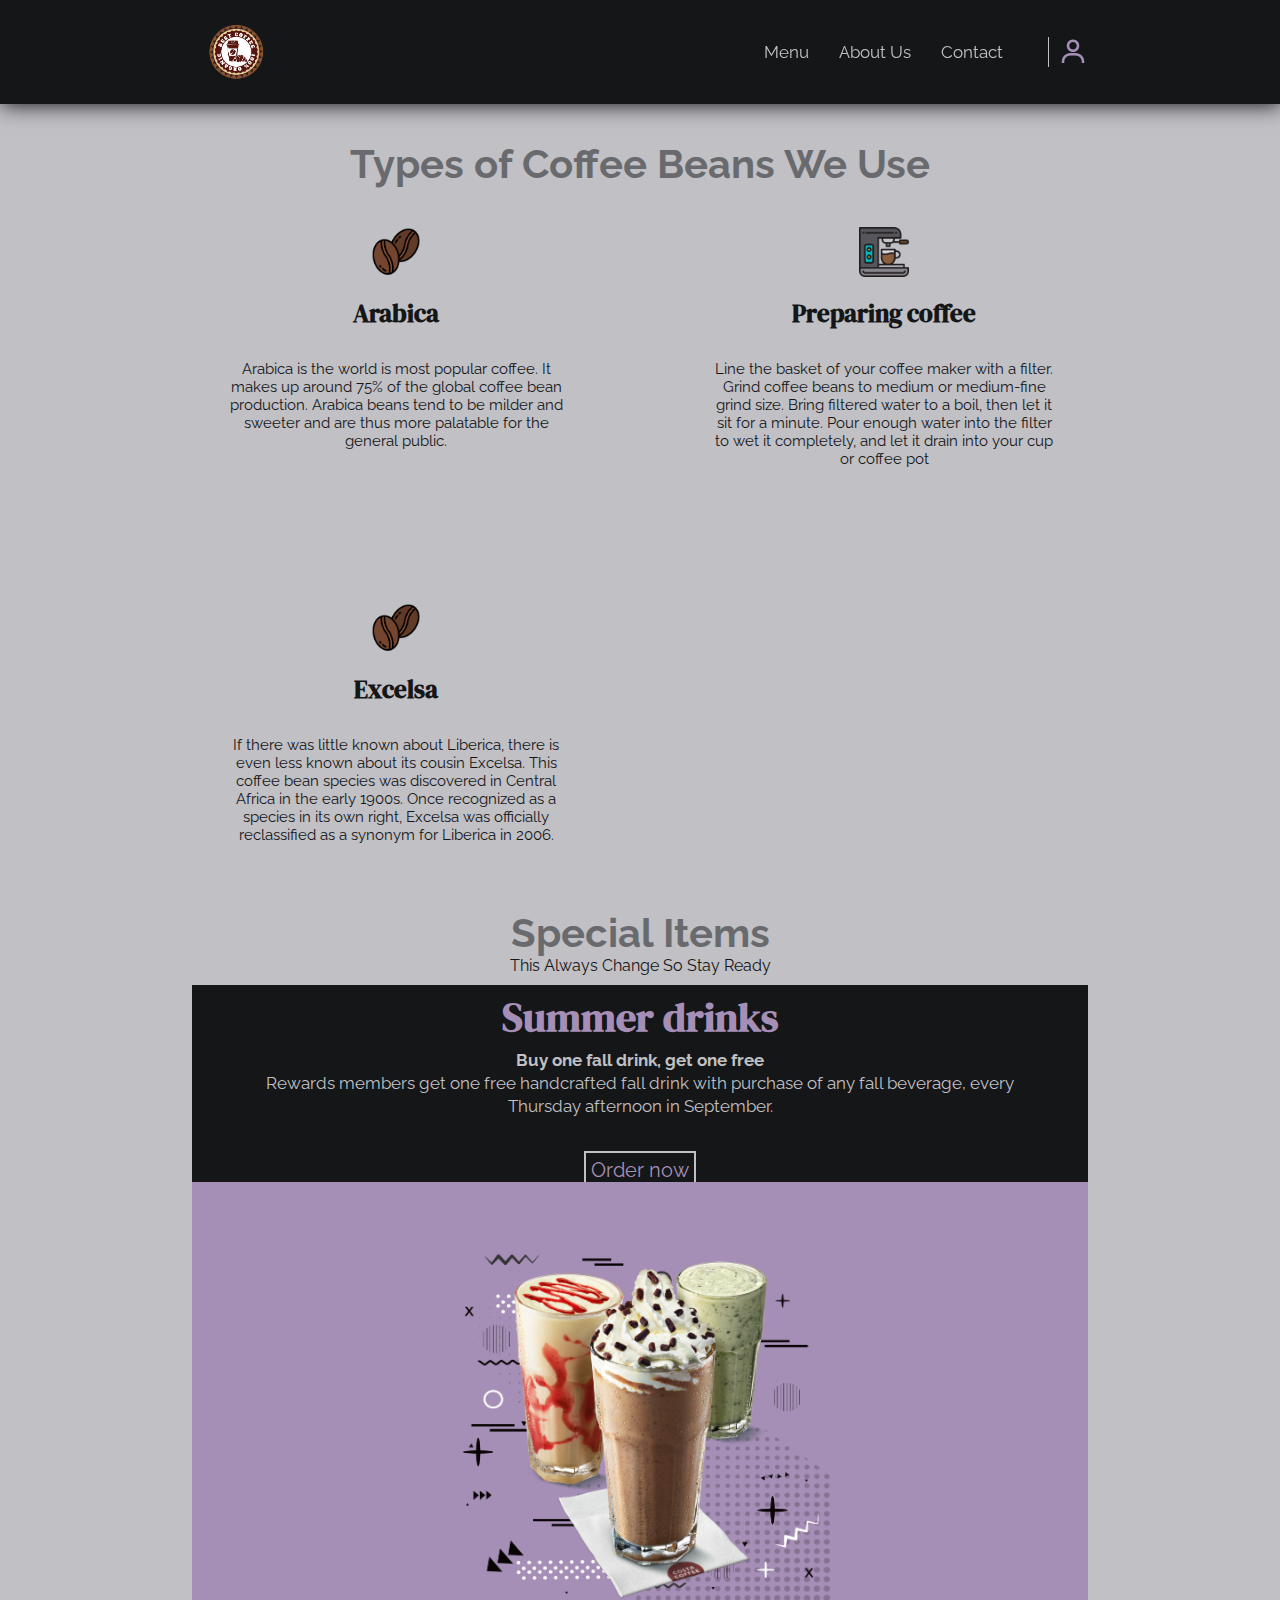
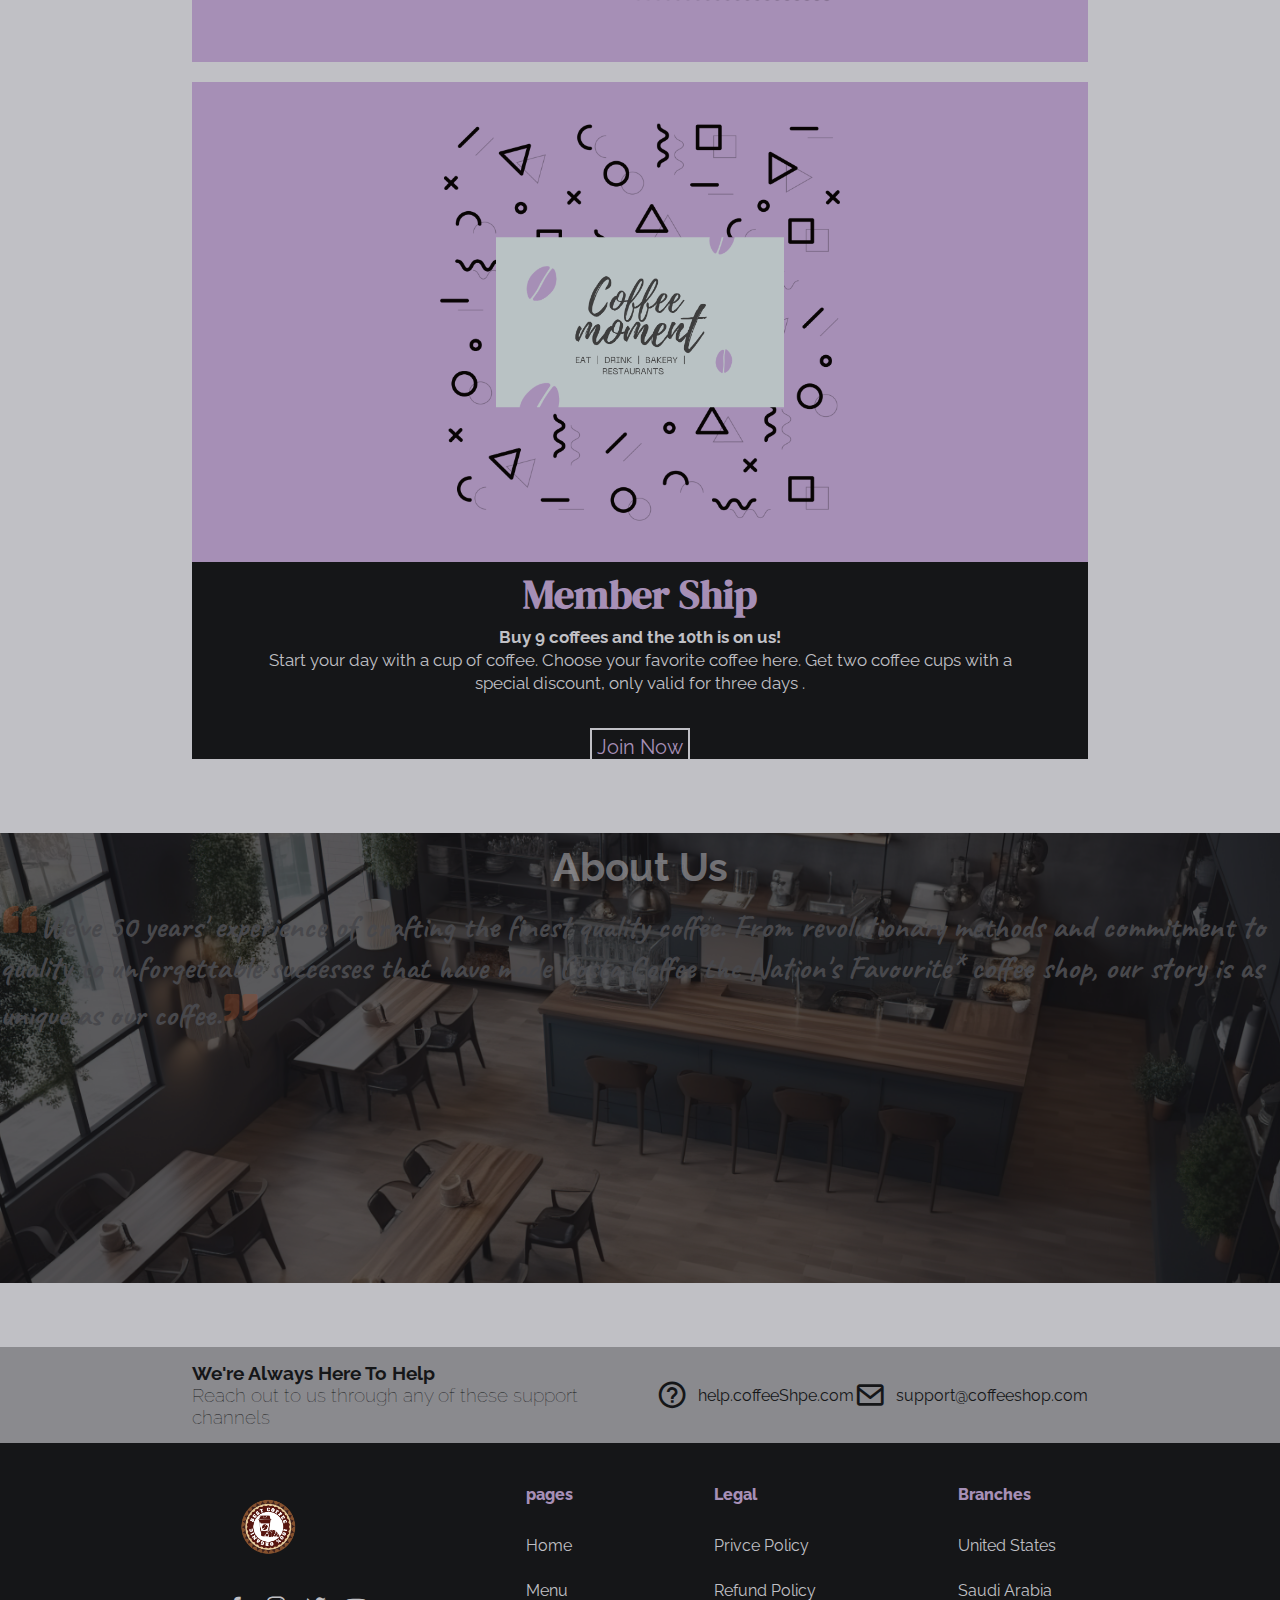
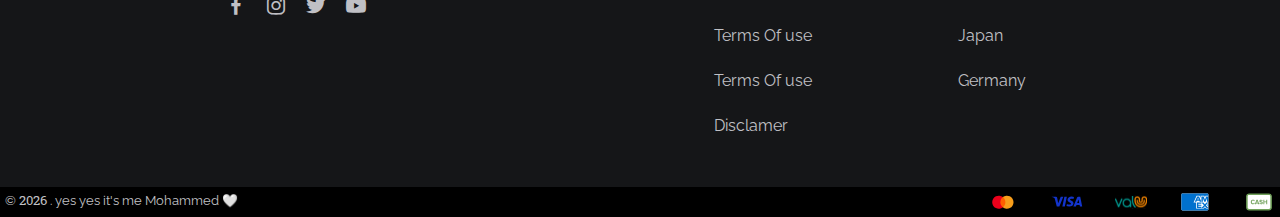
<file: index.html>
<!DOCTYPE html>
<html lang="en">
<head>
    <meta charset="UTF-8">
    <meta name="viewport" content="width=device-width, initial-scale=1.0">
    <!-- css style Sheet  -->
    <link rel="stylesheet" href="CSS/index.css">
    <link rel="stylesheet" href="CSS/mainStyle.css">
    <link rel="icon" href="imgs/logo.png">
    <!-- Google Font  -->
    <link rel="preconnect" href="https://fonts.googleapis.com">
    <link rel="preconnect" href="https://fonts.gstatic.com" crossorigin>
    <link href="https://fonts.googleapis.com/css2?family=Caveat:wght@700&family=DM+Serif+Display:ital@1&family=Inconsolata:wght@400;500;800&family=Raleway:ital,wght@0,500;1,300;1,400&family=Roboto+Slab&display=swap" rel="stylesheet">
    <!-- icons links  -->
    <link href="https://unpkg.com/boxicons@2.1.4/css/boxicons.min.css" rel="stylesheet">
    <link rel="stylesheet" href="https://fonts.googleapis.com/css2?family=Material+Symbols+Outlined:opsz,wght,FILL,GRAD@24,400,0,0" />
    <title>Coffee Shop</title>
</head>
<body>
        <div class="mainheader sticky" id="home">
            <div class="container">
                <a href="index.html"><div class="logoimg"><img src="imgs/logo.png"></div></a>
                <nav>
                    <i class="bx bx-menu toggle"></i>
                    <ul>
                        <li><a href="HTML/Menu.html">Menu</a></li>
                        <li><a href="#about">About Us</a></li>
                        <li><a href="#footer">Contact</a></li>
                    </ul>
                <div class="login"><i class="bx bx-user"></i></div>
                </nav>
            </div>
        </div>
        <div class="login-cart-big-container">
            <div class="login-cart-container close">
                <div class="login-cart">
                    <span class="material-symbols-outlined login-cart-close-icon">close</span>
                    <div class="login-cart-header">
                        <h1>Login</h1>
                        <p>we're happe to have you</p>
                    </div>
                    <div class="login-cart-form">
                        <form action="#">
                            <div class="form-item">
                                <span class="form-item-icon"><i class="bx bx-envelope"></i></span>
                                <input type="email" placeholder="Enter your Email..." required>
                            </div>
                            <div class="form-item">
                                <span class="form-item-icon"><i class="bx bx-lock"></i></span>
                                <input type="password" placeholder="Enter your Password..." required>
                            </div>
                            <div class="form-item-other">
                                <div class="checkbox">
                                    <input type="checkbox" id="rememberMeCheckbox">
                                    <label for="rememberMeCheckbox">Remember me</label>
                                </div>
                                <a href="#">I forgot my password</a>
                            </div>
                            <button type="submit" class="login-btn">Sign In</button>
                        </form>
                        <div class="login-cart-footer">
                            Don't have an account ? <a href="#">Create Account</a> .
                        </div>
                    </div>
                </div>
            </div>
        </div>
    <div class="coffee">
        <div class="title">
            <h1>Types of Coffee Beans We Use</h1>
        </div>
        <div class="container">
            <div class="coffee-type">
                <img src="imgs/CoffeeBeans.png">
                <h3>Arabica</h3>
                <p>Arabica is the world is  most popular coffee. It makes up around 75% of the global coffee bean production.
                    Arabica beans tend to be milder and sweeter and are thus more palatable for the general public.</p>
            </div>
            <div class="coffee-type">
                <img src="imgs/CoffeeMachen.png">
                <h3>Preparing coffee</h3>
                <p>Line the basket of your coffee maker with a filter. Grind coffee beans to medium or medium-fine grind size. 
                    Bring filtered water to a boil, then let it sit for a minute. Pour enough water into the filter to wet it completely,
                    and let it drain into your cup or coffee pot</p>
            </div>
            <div class="coffee-type">
                <img src="imgs/CoffeeBeans.png">
                <h3>Excelsa</h3>
                <p>If there was little known about Liberica, there is  even less known about its cousin Excelsa. This coffee bean species was discovered in Central Africa in the early 1900s.
                    Once recognized as a species in its own right, Excelsa was officially reclassified as a synonym for Liberica in 2006.</p>
            </div>
        </div>
    </div>
    <div class="special">
        <div class="title">
            <h1>Special Items </h1>
            <p> This Always Change So Stay Ready </p>
        </div>
        <div class="container">
                <div class="special-items text">
                    <div class="special-title">
                        <h2>Summer drinks</h2>
                        <h3>Buy one fall drink, get one free</h3>
                        <p>Rewards members get one free handcrafted fall drink with purchase of any fall beverage, every Thursday afternoon in September.</p>
                        <div>
                            <a href="#" class="order-btn">Order now</a>
                        </div>
                    </div>
                    </div>
                <div class="special-items img">
                    <img src="imgs/Summerdrinks-sections.png">
                    <img src="imgs/side_image03.png">
                    </div>                    
                </div>
                <div class="container">
                    <div class="special-items img">
                        <img src="imgs/coffeeShopeMemberShip.png">
                        <img src="imgs/side_image01.png">
                    </div>
                    <div class="special-items text">
                        <div class="special-title">
                            <h2>Member Ship</h2>
                            <h3>Buy 9 coffees and the 10th is on us!</h3>
                            <p>Start your day with a cup of coffee. Choose your favorite coffee here. Get two coffee cups with a special discount, only valid for three days .</p>
                            <div>
                                <a href="#" class="order-btn">Join Now</a>
                            </div>
                        </div>
                        </div>
                </div>
    </div>
        <div class="about-container" id="about">
        <div class="overlay"></div>
        <div class="about-text hidden">
            <div class="title">
                <h1 style="color:#C0C0C5;">About Us </h1>
            </div>
                <p><span><i class="bx bxs-quote-left"></i></span>We've 50 years' experience of crafting the finest quality coffee. From revolutionary methods and commitment to quality to unforgettable successes that have made Costa Coffee the Nation's Favourite* coffee shop, our story is as unique as our coffee.<span><i class="bx bxs-quote-right"></i></span></p>
        </div>
        </div>
        <div class="full-footer-content" id="footer">
            <div class="Coffee-Help-Section">
                <div class="Sec-help">
                    <h3>We're Always Here To Help <br><p>Reach out to us through any of these support channels</p> </h3>
                    <div class="Sec-help">
                        <a href="#">
                            <i class="bx bx-help-circle"></i>
                            <p>help.coffeeShpe.com</p>
                        </a>
                    </div>
                    <div class="Sec-help">
                        <a href="#">
                            <i class="bx bx-envelope"></i>
                            <p>support@coffeeshop.com</p>
                        </a>
                    </div>
                </div>
            </div>
                <div class="footer container">
                    <div class="footer-box">
                        <div class="logo"><img src="imgs/logo.png"></div>
                        <div class="social">
                        <a href="#"><i class="bx bxl-facebook"></i></a>
                        <a href="#"><i class="bx bxl-instagram"></i></a>
                        <a href="#"><i class="bx bxl-twitter"></i></a>
                        <a href="#"><i class="bx bxl-youtube"></i></a>
                    </div>
                    </div>
                    <div class="footer-box">
                        <h3>pages</h3>
                        <a href="index.html">Home</a>
                        <a href="HTML/Menu.html">Menu</a>
                    </div>
                    <div class="footer-box">
                        <h3>Legal</h3>
                        <a href="#">Privce Policy</a>
                        <a href="#">Refund Policy</a>
                        <a href="#">Terms Of use</a>
                        <a href="#">Terms Of use</a>
                        <a href="#">Disclamer</a>
                    </div>
                    <div class="footer-box">
                        <h3>Branches</h3>
                        <p>United States</p>
                        <p>Saudi Arabia</p>
                        <p>Japan</p>
                        <p>Germany</p>
                    </div>
                </div>
                <div class="copyright">
                    <div class="col">
                        <p>© <span></span> . yes yes it's me Mohammed 🤍 </p>
                        <div class="col">
                            <img src="imgs/pay01.svg">
                            <img src="imgs/pay02.svg">
                            <img src="imgs/pay03.svg">
                            <img src="imgs/pay04.svg">
                            <img src="imgs/pay05.svg">
                        </div>
                    </div>
                </div>
                <script src="JS/main.js"></script>
        </div>
    <script src="JS/main.js"></script>
</body>
</html>
</file>
<file: CSS/index.css>
/* Coffee types section */
.coffee{
    padding-top: 10px;
    padding-bottom: 10px;
}
.coffee .container{
    display: grid;
    grid-template-columns: repeat(auto-fit , minmax(300px, 1fr));
    gap: 5rem;
}
.coffee .coffee-type {
    padding: 20px;
    text-align: center;
}
.coffee .coffee-type h3{
    text-align: center;
    font-size: 25px;
    padding: 15px;
    color: var(--Black-Russian);
    font-family: 'DM Serif Display', serif;
}
.coffee .coffee-type p{
    padding: 15px;
    text-align: center;
    font-size: 15px;
}
.coffee .coffee-type img{
    width: 50px;
    color: var(--Alert-Tan);
}
/* special Container */
.special .container {
    display: grid;
    grid-template-columns: repeat(auto-fit,minmax(500px,1fr));
    justify-content: center;
    text-align: center;
}
.special .container .special-items.text {
    background-color:  var(--Black-Russian);
    color: var(--Ghost);
    max-height: 30rem;
    display: flex;
    justify-content: center;
    align-items: center;
}
.special .container .special-items.text .special-title{
    padding: 0 3rem;
}
.special .container .special-items.text .order-btn{
    font-size: 20px;
    padding: 5px;
    color: var(--East-Side);
    border: 2px solid var(--Ghost);
    transition: 0.3s;
    -webkit-transition: 0.3s;
    -moz-transition: 0.3s;
    -ms-transition: 0.3s;
    -o-transition: 0.3s;
}
.special .container .special-items.text .order-btn:hover{
    border-radius: 15px;
    background-color: var(--East-Side);
    color: var(--Ghost);
    -webkit-border-radius: 15px;
    -moz-border-radius: 15px;
    -ms-border-radius: 15px;
    -o-border-radius: 15px;
}
.special .container  .special-items.text .special-title h2{
    font-size: 40px;
    font-family: 'DM Serif Display', serif;
    margin-top: 5px;
    margin-bottom: 5px;
    color: var(--East-Side);
}
.special .container .special-items.text .special-title h3 ,
.special .container .special-items.text .special-title p{
    line-height: 23px;
    font-size: 17px;
}
.special .container .special-items.text .special-title div{
    padding-top: 5%;
}
.special .container .special-items.img {
    background-color:  var(--East-Side);
    color: var(--Ghost);
    height: 30rem;
    position: relative;
}
.special .container .special-items.img img {
    width: 18rem;
    position: absolute;
    top: 50%;
    left: 50%;
    transform: translate(-50% , -50%);
    -webkit-transform: translate(-50% , -50%);
    -moz-transform: translate(-50% , -50%);
    -ms-transform: translate(-50% , -50%);
    -o-transform: translate(-50% , -50%);
}
.special .container .special-items.img img:first-child{
    z-index: 1;
}
.special .container .special-items.img img:last-child{
    width: 25rem;
}
/* about page  section */
.about-container{
    min-height: 50vh;
    min-width: 50%;
    background-color: var(--Ghost);
    background-image: url('../imgs/mainheader01.jpg');
    background-repeat: no-repeat;
    background-position: center;
    background-size: cover;
    position: relative;
    margin-top: 5%;
    margin-bottom: 5%;
}
.about-container .overlay{
    position: absolute;
    left: 0;
    top: 0;
    width: 100%;
    height: 100%;
    background-color: var(--Black-Russian);
    opacity: 70%;
}
@keyframes side{
    0%{
        top: 50%;
        left:0;
        filter: blur(20px);
        -webkit-filter: blur(20px);
        transform: translate(-50%,-50%);
        -webkit-transform: translate(-50%,-50%);
        -moz-transform: translate(-50%,-50%);
        -ms-transform: translate(-50%,-50%);
        -o-transform: translate(-50%,-50%);
}
    100%{
        top: 50%;
        left:50%;
}
}
.about-container .about-text.show {
    position: absolute;
    top: 50%;
    left:50%;
    z-index: 1;
    transform: translate(-50%,-50%);
    -webkit-transform: translate(-50%,-50%);
    -moz-transform: translate(-50%,-50%);
    -ms-transform: translate(-50%,-50%);
    -o-transform: translate(-50%,-50%);
    animation: side 1s 1;
    -webkit-animation: side 1s 1;
}
.about-container .about-text p{
    font-size: 2rem;
    font-weight: 800;
    color: var(--Ghost);
    font-family: 'Caveat', cursive;
}
.about-container .about-text  p span i{
    color: var(--Alert-Tan);
    font-size: 2.5rem;
    opacity: 40%;
}

@media(max-width: 768px){
    /* Coffee types section */
.coffee{
    padding-top: 5px;
    padding-bottom: 5px;
}
.coffee .container{
    gap: 1rem;
}
.coffee .coffee-type {
    padding: 10px;
}
/* special Container */
.special .container {
    display: grid;
    grid-template-columns: repeat(auto-fit,minmax(350px,1fr));
}
.special .container .special-items.text .special-title{
    padding: 0 5rem;
    height: 17rem;
}
.special .container .special-items.text .order-btn{
    font-size: 15px;
    border: 1px solid var(--Ghost);
}
.special .container  .special-items.text .special-title h2{
    font-size: 30px;
}
.special .container .special-items.text .special-title h3 ,
.special .container .special-items.text .special-title p{
    font-size: 14px;
}
.special .container .special-items.text .special-title div{
    padding-top: 5%;
}
.special .container .special-items.img {
    height: 10rem;
    height: 13rem;
}
.special .container .special-items.img img {
    width: 9rem;
}
.special .container .special-items.img img:last-child{
    width: 11rem;
}
/* about page  section */
.about-container .about-text.show {
    left:15%;
    transform: translate(-10%,-40%);
    -webkit-transform: translate(-10%,-40%);
    -moz-transform: translate(-10%,-40%);
    -ms-transform: translate(-10%,-40%);
    -o-transform: translate(-10%,-40%);
    overflow: hidden;
    animation: none;
    -webkit-animation: none;
}
.about-container .about-text p{
    font-size: 1.3rem;
}
.about-container .about-text  p span i{
    font-size: 2rem;
}
}
@media (min-width: 768px) and (max-width: 1024px) {
        /* Coffee types section */
.coffee{
    padding-top: 5px;
    padding-bottom: 5px;
}
.coffee .container{
    grid-template-columns: repeat(auto-fit , minmax(250px, 1fr));
    gap: 1rem;
}
.coffee .coffee-type {
    padding: 10px;
}
/* special Container */
.special .container .special-items.text .special-title{
    padding: 0 5rem;
    height: 13rem;
}
.special .container .special-items.text .order-btn{
    font-size: 15px;
    border: 1px solid var(--Ghost);
}
.special .container  .special-items.text .special-title h2{
    font-size: 30px;
}
.special .container .special-items.text .special-title h3 ,
.special .container .special-items.text .special-title p{
    font-size: 14px;
}
.special .container .special-items.text .special-title div{
    padding-top: 5%;
}
.special .container .special-items.img {
    height: 10rem;
    height: 13rem;
}
.special .container .special-items.img img {
    width: 9rem;
}
.special .container .special-items.img img:last-child{
    width: 11rem;
}
/* about page  section */
.about-container .about-text.show {
    left:15%;
    transform: translate(-10%,-40%);
    -webkit-transform: translate(-10%,-40%);
    -moz-transform: translate(-10%,-40%);
    -ms-transform: translate(-10%,-40%);
    -o-transform: translate(-10%,-40%);
    animation: none;
    -webkit-animation: none;
}
.about-container .about-text p{
    font-size: 1.3rem;
}
.about-container .about-text  p span i{
    font-size: 2rem;
}
}
</file>
<file: CSS/mainStyle.css>
*{
    padding: 0;
    margin: 0;
    box-sizing: border-box;
    text-decoration: none;
    /* font-family: 'Caveat', cursive; */
    /* font-family: 'DM Serif Display', serif; */
    font-family: 'Raleway', sans-serif;
    /* font-family: 'Roboto Slab', serif; */
}
/* Style the scrollbar track */
::-webkit-scrollbar {
    width: 10px; /* Set the width of the scrollbar */
}

/* Style the scrollbar thumb (the draggable part) */
::-webkit-scrollbar-thumb {
    background: var(--Alert-Tan); /* Set the color of the thumb */
}

/* Style the scrollbar track on hover */
::-webkit-scrollbar:hover {
    width: 15px; /* Increase the width on hover */
}

/* Style the scrollbar thumb on hover */
::-webkit-scrollbar-thumb:hover {
    background: var(--backgraound-SideColor); /* Change the color on hover */
}
/* Variables section */
:root{
    /* color Theme */
    --Black-Russian: #151618;
    --Alert-Tan: #974928;
    --Rodeo-Dust: #C8A27C;
    --Ghost: #C0C0C5;
    --East-Side: #A68FB6;
    --backgraound-colorfor:#1a1c1f;
    --backgraound-SideColor:#1a1c1f54;
    --backgraound-NavbarColor:#1a1c1fd5;
}
body{
    background-color: var(--Ghost);
    color: var(--Black-Russian);
}
/* The main header section  */
.mainheader{
    background-color: var(--Black-Russian);
    box-shadow: 1px 1px 20px var(--Black-Russian);
}
.sticky {
    position: fixed;
    top: 0;
    width: 100%;
    z-index: 100;
}
.sticky + div {
    padding-top: 120px;
}
.container{
    padding: 10px 15%;
    margin-left: auto;
    margin-right: auto;
}
.mainheader .container{
    display: flex;
    justify-content: space-between;
    align-items: center;
    position: relative;
}
.mainheader .container .logoimg img{
    width: 5rem;
}
.mainheader nav .toggle{
    color: var(--Ghost);
    font-size: 22px;
    display: none;
}
nav{
    flex: 1;
    display: flex;
    justify-content: flex-end;
    align-items: center;
}
nav ul{
    display: flex;
    list-style: none;
}
nav ul li a {
    color: var(--Ghost);
    display: block;
    font-size: 17px;
    padding: 0 15px;
    transition: 0.3s;
    -webkit-transition: 0.3s;
    -moz-transition: 0.3s;
    -o-transition: 0.3s;
    -ms-transition: 0.3s;
}
nav ul li a.active ,
nav ul li a:focus,
nav ul li a:hover{
    color: var(--Alert-Tan);
}
.mainheader nav .login {
    width: 40px;
    height: 30px;
    position: relative;
    margin-left: 30px;
    border-left: 1px solid var(--Ghost);
}
.mainheader nav .login i{
    color: var(--East-Side);
    position: absolute;
    font-size: 30px;
    top: 50%;
    right: 0;
    transform: translateY(-50%);
    -webkit-transform: translateY(-50%);
    -moz-transform: translateY(-50%);
    -ms-transform: translateY(-50%);
    -o-transform: translateY(-50%);
    transition: 0.5s;
    -webkit-transition: 0.5s;
    -moz-transition: 0.5s;
    -ms-transition: 0.5s;
    -o-transition: 0.5s;
    cursor: pointer;
}
.mainheader nav .login:hover i{
    color: var(--Alert-Tan);
}
/* title stayling */
.title h1{
    text-align: center;
    color: var(--Black-Russian);
    font-size: 2.5rem;
    opacity: 50%;
    padding: 10px;
}
.title  p
{   
    margin-top:-10px;
    text-align: center;
}
/* Login cart box */
.login-cart-container.close{
    display: none;
}
.login-cart-container{
    position: fixed;
    top: 50%;
    left: 50%;
    box-shadow: 1px 1px 20px var(--Alert-Tan);
    z-index: 3;
    transform: translate(-50%, -50%);
    -webkit-transform: translate(-50%, -50%);
    -moz-transform: translate(-50%, -50%);
    -ms-transform: translate(-50%, -50%);
    -o-transform: translate(-50%, -50%);
}
.login-cart-container .login-cart{
    width: 450px;
    background: var(--Black-Russian);
    padding: 4rem;
    border-radius: 10px;
    -webkit-border-radius: 10px;
    -moz-border-radius: 10px;
    -ms-border-radius: 10px;
    -o-border-radius: 10px;
    position: relative;
}
.login-cart-container .login-cart .login-cart-close-icon{
    color: var(--Ghost) ;
    transition: 0.2s;
    -webkit-transition: 0.2s;
    -moz-transition: 0.2s;
    -ms-transition: 0.2s;
    -o-transition: 0.2s;
    cursor: pointer;
}
.login-cart-container .login-cart .login-cart-close-icon:hover{
    color: var(--Alert-Tan);
}
.login-cart-header,
.logo-cart-footer{
    text-align: center;
}
.login-cart-container .login-cart a{
    color: var(--East-Side);
}
.login-cart-container .login-cart a:hover{
    text-decoration: underline;
}
.login-cart-container .login-cart .login-cart-header{
    margin-bottom: 2rem;
}
.login-cart-container .login-cart .login-cart-header h1{
    color: var(--Alert-Tan);
    font-size: 2rem;
    font-weight: 800;
    margin-bottom: 0.5rem;
}
.login-cart-container .login-cart .login-cart-header p{
    color: var(--Ghost);
}
.login-cart-container .login-cart .login-cart-form{
    display: flex;
    flex-direction: column;
    gap: 1.5rem;
}
.login-cart-container .login-cart .login-cart-form .form-item{
    position: relative;
    margin-bottom: 1rem;
}
.login-cart-container .login-cart .login-cart-form .form-item .form-item-icon{
    position: absolute;
    top: .75rem;
    left: 0.2rem;
    font-size: 1.3rem;
    opacity: .4;
}
.login-cart-container .login-cart .login-cart-form .checkbox{
    color: var(--Ghost);
    display: flex;
    align-items: center;
    gap: 7px;
}
.login-cart-container .login-cart .login-cart-form .form-item-other{
    display: flex;
    align-items: center;
    justify-content: space-between;
    font-size: calc(1rem*.8);
    margin-bottom: .5rem;
}
.login-cart-container .login-cart .login-cart-footer{
    margin-top: 1.5rem;
    font-size: calc(1rem*.8);
    color: var(--Ghost);
}
.login-cart-container .login-cart input[type="email"],
.login-cart-container .login-cart input[type="password"]{
    border: none;
    outline: none;
    background: var(--Ghost);
    color: var(--Alert-Tan);
    padding: 1rem 1.5rem;
    font-size: calc(1rem*.8);
    font-weight: 600;
    width: 100%;
    border-radius: 100px;
    -webkit-border-radius: 100px;
    -moz-border-radius: 100px;
    -ms-border-radius: 100px;
    -o-border-radius: 100px;
    transition: 0.5s;
    -webkit-transition: 0.5s;
    -moz-transition: 0.5s;
    -ms-transition: 0.5s;
    -o-transition: 0.5s;
}
.login-cart-container .login-cart .login-cart-form button{
    border: none;
    outline: none;
    cursor: pointer;
    background-color: var(--Alert-Tan);
    color: var(--Black-Russian);
    padding: 1rem;
    border-radius: 100px;
    -webkit-border-radius: 100px;
    -moz-border-radius: 100px;
    -ms-border-radius: 100px;
    -o-border-radius: 100px;
    text-transform: uppercase;
    letter-spacing: 2px;
    transition: 0.3s;
    -webkit-transition: 0.3s;
    -moz-transition: 0.3s;
    -ms-transition: 0.3s;
    -o-transition: 0.3s;
    width: 100%;
    font-weight: 800;
}
.login-cart-container .login-cart .login-cart-form button:hover{
    opacity: 70%;
}
/* footer Section */
.footer{
    display: flex;
    justify-content: space-between;
    gap: 1rem;
    background-color:var(--Black-Russian);
}
.footer .logo img{
    margin-bottom: 0.5rem;
    width: 5rem;
}
.footer .footer-box{
    display: flex;
    flex-direction: column;
    gap: 1rem;
    padding: 2rem;
}
.social{
    display: flex;
    align-items: center;
}
.social a{
    font-size: 24px;
    margin-right: 1rem;
    color: var(--East-Side); 
    transition: 0.4s;
    -webkit-transition: 0.4s;
    -moz-transition: 0.4s;
    -ms-transition: 0.4s;
    -o-transition: 0.4s;
}
.social a:hover{
    transform: translateY(-4px);
    color: var(--Alert-Tan);
    -webkit-transform: translateY(-4px);
    -moz-transform: translateY(-4px);
    -ms-transform: translateY(-4px);
    -o-transform: translateY(-4px);
}
.footer-box h3 {
    font-size: 1rem;
    font-weight:800;
    margin-bottom: 1rem;
    color: var(--East-Side);
} 
.footer-box a ,.footer-box p{
    color: var(--Ghost);
    margin-bottom: 10px;
}
.footer-box a:hover{
    color: var(--Alert-Tan);
}
/* copyright */
.copyright{
    padding: 20px;
    color: var(--Ghost);
    background-color: black;
}
.col{
    display:flex;
    justify-content: space-between;
    gap: 2rem;
}
.copyright{
    padding: 5px;
}
.copyright .col img{
    width: 2rem;
}
.copyright .col p{
    font-size: 0.8rem;
}
.copyright .col p>span{
    font-size: 0.8rem;
    font-family: 'Roboto Slab', serif;
}
/* Help Section  */
.Coffee-Help-Section{
    padding: 15px 15%;
    background-color: var(--backgraound-SideColor);
}
.Coffee-Help-Section .Sec-help{
    display: flex;
    justify-content: space-between;
}
.Coffee-Help-Section .Sec-help h3>p{
    font-weight: 100;
}
.Coffee-Help-Section .Sec-help a{
    color: var(--Black-Russian);
    display: flex;
    align-items: center;
    transition: 0.3s;
    -webkit-transition: 0.3s;
    -moz-transition: 0.3s;
    -ms-transition: 0.3s;
    -o-transition: 0.3s;
}
.Coffee-Help-Section .Sec-help i{
    font-size: 2rem;
    margin-right: 10px;
}
.Coffee-Help-Section .Sec-help a:hover{
    border-radius: 10px;
    -webkit-border-radius: 10px;
    -moz-border-radius: 10px;
    -ms-border-radius: 10px;
    -o-border-radius: 10px;
    opacity: 40%;
}
@media(max-width: 768px){
.mainheader nav .toggle{
    display: block;
}
nav ul{
    display: none; 
}
.mainheader nav .toggle.click + ul{
    display: flex;
    flex-direction: column;
    position:absolute;
    top : 5rem; 
    left: 0;
    width: 100%;
    background-color: var(--Black-Russian);
    padding: 5px;
    z-index: 2;
}
.container{
    padding: 2px 2%;
}
.landing-container .landing-text {
    z-index: 4;
    animation: none;
    -webkit-animation: none;
}
/* Login cart box */
.login-cart-container .login-cart{
    width: 380px;
    padding: 3rem;
}
.login-cart-container .login-cart .login-cart-header{
    margin-bottom: 2rem;
}
.login-cart-container .login-cart .login-cart-form .form-item{
    position: relative;
    margin-bottom: 1rem;
}
.login-cart-container .login-cart .login-cart-form .form-item .form-item-icon{
    top: .80rem;
}
/* title stayling */
.title h1{
    text-align: center;
    font-size: 2rem;
}
/* Help Section  */
.Coffee-Help-Section{
    padding: 15px 15px;
}
.Coffee-Help-Section .Sec-help{
    flex-direction: column;
}
    /* footer Section */
.footer{
    flex-direction: column;
    gap: 0.5rem;
}
.footer .footer-box{
    gap: 0.1rem;
    padding: 1rem;
}
/* copyright */
.col{
    gap: 1rem;
}
}
@media (min-width: 768px) and (max-width: 1024px) {
.container{
    padding: 2px 2%;
}
.landing-container .landing-text {
    z-index: 4;
    animation: none;
    -webkit-animation: none;
}
/* Login cart box */
.login-cart-container .login-cart{
    width: 380px;
    padding: 3rem;
}
.login-cart-container .login-cart .login-cart-header{
    margin-bottom: 2rem;
}
.login-cart-container .login-cart .login-cart-form .form-item{
    position: relative;
    margin-bottom: 1rem;
}
.login-cart-container .login-cart .login-cart-form .form-item .form-item-icon{
    top: .80rem;
}
    /* Help Section  */
.Coffee-Help-Section{
    padding: 15px 15px;
}
.Coffee-Help-Section .Sec-help{
    flex-direction: column;
}
    /* footer Section */
.footer{
    flex-direction: column;
    gap: 0.5rem;
}
.footer .footer-box{
    gap: 0.1rem;
    padding: 1rem;
}
/* copyright */
.col{
    gap: 1rem;
}
}
</file>
